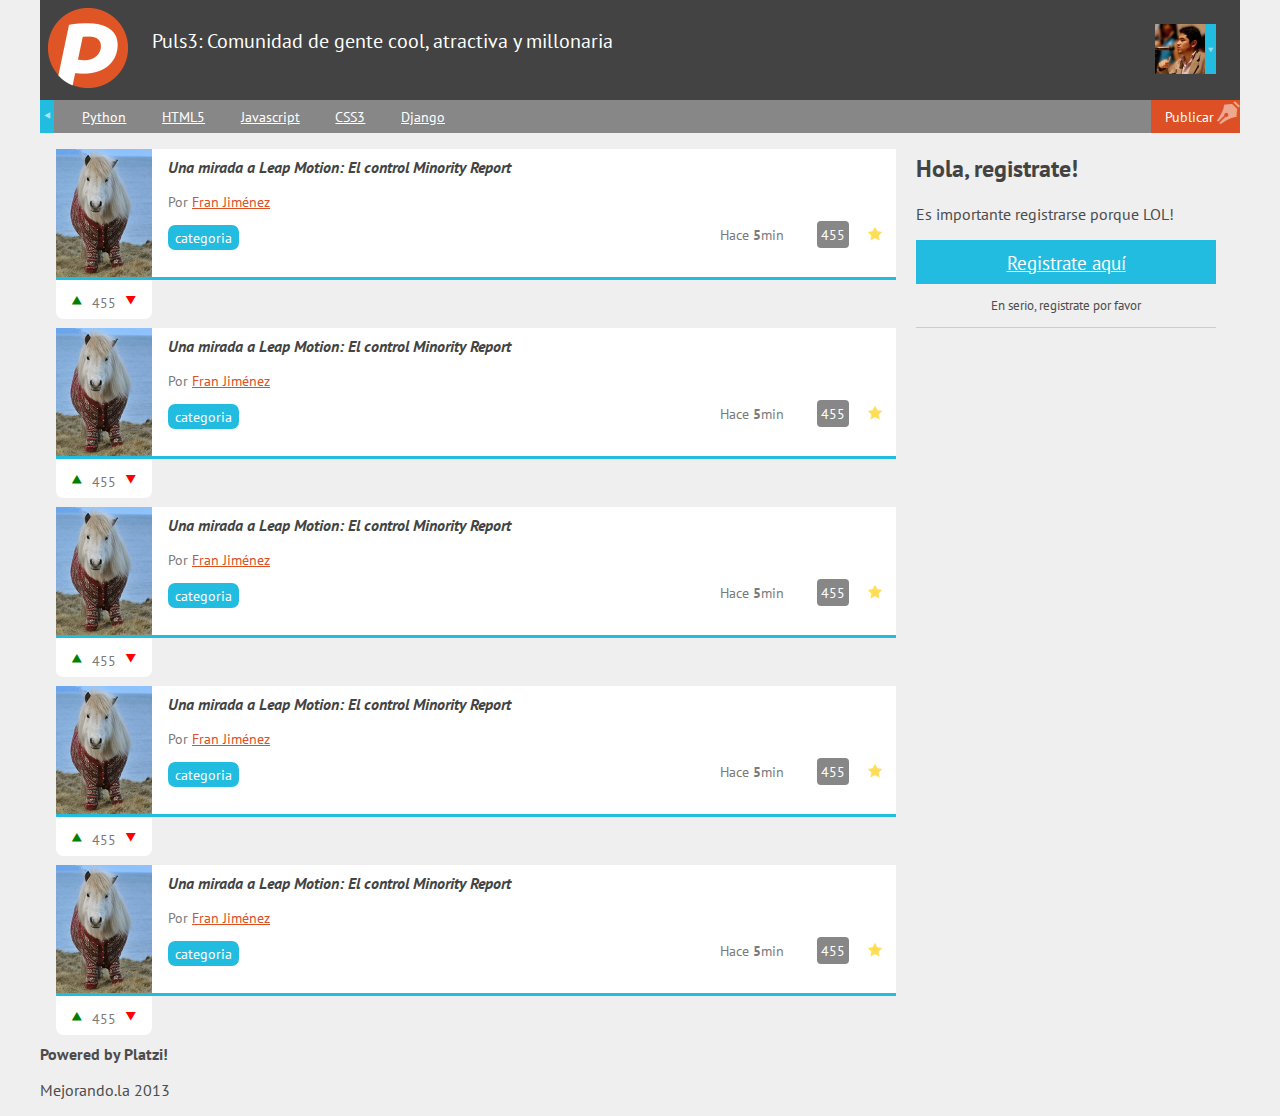
<file: index.html>
<!doctype html>
<html lang="es">
<head>
	<meta charset="UTF-8">
	<title>Puls3 - Comunidad online de gente Pro</title>
	<link rel="stylesheet" href="normalize.css">
	<link href='http://fonts.googleapis.com/css?family=PT+Sans' rel='stylesheet' type='text/css'>
	<link rel="stylesheet" href="estilos.css">
	<link rel="stylesheet" href="responsive.css">
</head>
<body>
	<header>
		<figure id="logo">
			<img src="logo.png">
		</figure>
		<h1 id="titulo_header">Puls3: Comunidad de gente cool, atractiva y millonaria</h1>
		<figure id="avatar">
			<img src="avatar.jpg">	
			<figcaption></figcaption>
		</figure>
	</header>

	<nav>
		<ul>
			<li id="flechita_nav"><a href="#"></a></li>
			<li><a href="#">Python</a></li>
			<li><a href="#">HTML5</a></li>
			<li><a href="#">Javascript</a></li>
			<li><a href="#">CSS3</a></li>
			<li><a href="#">Django</a></li>
			<li id="publicar_nav"><a href="#">Publicar</a></li>
		</ul>
	</nav>

	<aside id="bienvenida">
		<h2>Hola, registrate!</h2>
		<p>Es importante registrarse porque LOL!</p>
		<a id="registro" href="#">Registrate aquí</a>
		<p id="mensaje_registro">En serio, registrate por favor</p>
	</aside>
	<section id="contenido">
		<article class="item">
			<figure class="imagen_item">
				<img src="imagen.jpg">
			</figure>
			<h2 class="titulo_item">
				<a href="#">Una mirada a Leap Motion: El control Minority Report</a>
			</h2>
			<p class="autor_item">
				Por <a href="#">Fran Jiménez</a>
			</p>
			<p class="datos_item">
				<a class="tag_item" href="#">categoria</a>
				<span class="fecha_item">Hace <strong>5</strong>min</span>
				<a class="comentarios_item" href="#">455</a>
				<a class="guardar_item" href="#"></a>
			</p>
			<p class="votacion">
				<a class="up" href="#"></a>
				455
				<a class="down" href="#"></a>
			</p>
		</article>
	</section>
	<section id="contenido">
		<article class="item">
			<figure class="imagen_item">
				<img src="imagen.jpg">
			</figure>
			<h2 class="titulo_item">
				<a href="#">Una mirada a Leap Motion: El control Minority Report</a>
			</h2>
			<p class="autor_item">
				Por <a href="#">Fran Jiménez</a>
			</p>
			<p class="datos_item">
				<a class="tag_item" href="#">categoria</a>
				<span class="fecha_item">Hace <strong>5</strong>min</span>
				<a class="comentarios_item" href="#">455</a>
				<a class="guardar_item" href="#"></a>
			</p>
			<p class="votacion">
				<a class="up" href="#"></a>
				455
				<a class="down" href="#"></a>
			</p>
		</article>
	</section>
	<section id="contenido">
		<article class="item">
			<figure class="imagen_item">
				<img src="imagen.jpg">
			</figure>
			<h2 class="titulo_item">
				<a href="#">Una mirada a Leap Motion: El control Minority Report</a>
			</h2>
			<p class="autor_item">
				Por <a href="#">Fran Jiménez</a>
			</p>
			<p class="datos_item">
				<a class="tag_item" href="#">categoria</a>
				<span class="fecha_item">Hace <strong>5</strong>min</span>
				<a class="comentarios_item" href="#">455</a>
				<a class="guardar_item" href="#"></a>
			</p>
			<p class="votacion">
				<a class="up" href="#"></a>
				455
				<a class="down" href="#"></a>
			</p>
		</article>
	</section>
	<section id="contenido">
		<article class="item">
			<figure class="imagen_item">
				<img src="imagen.jpg">
			</figure>
			<h2 class="titulo_item">
				<a href="#">Una mirada a Leap Motion: El control Minority Report</a>
			</h2>
			<p class="autor_item">
				Por <a href="#">Fran Jiménez</a>
			</p>
			<p class="datos_item">
				<a class="tag_item" href="#">categoria</a>
				<span class="fecha_item">Hace <strong>5</strong>min</span>
				<a class="comentarios_item" href="#">455</a>
				<a class="guardar_item" href="#"></a>
			</p>
			<p class="votacion">
				<a class="up" href="#"></a>
				455
				<a class="down" href="#"></a>
			</p>
		</article>
	</section>
	<section id="contenido">
		<article class="item">
			<figure class="imagen_item">
				<img src="imagen.jpg">
			</figure>
			<h2 class="titulo_item">
				<a href="#">Una mirada a Leap Motion: El control Minority Report</a>
			</h2>
			<p class="autor_item">
				Por <a href="#">Fran Jiménez</a>
			</p>
			<p class="datos_item">
				<a class="tag_item" href="#">categoria</a>
				<span class="fecha_item">Hace <strong>5</strong>min</span>
				<a class="comentarios_item" href="#">455</a>
				<a class="guardar_item" href="#"></a>
			</p>
			<p class="votacion">
				<a class="up" href="#"></a>
				455
				<a class="down" href="#"></a>
			</p>
		</article>
	</section>
	<footer>
		<p><strong>Powered by Platzi!</strong></p>
		<p>Mejorando.la 2013</p>
	</footer>


</body>
</html>
</file>
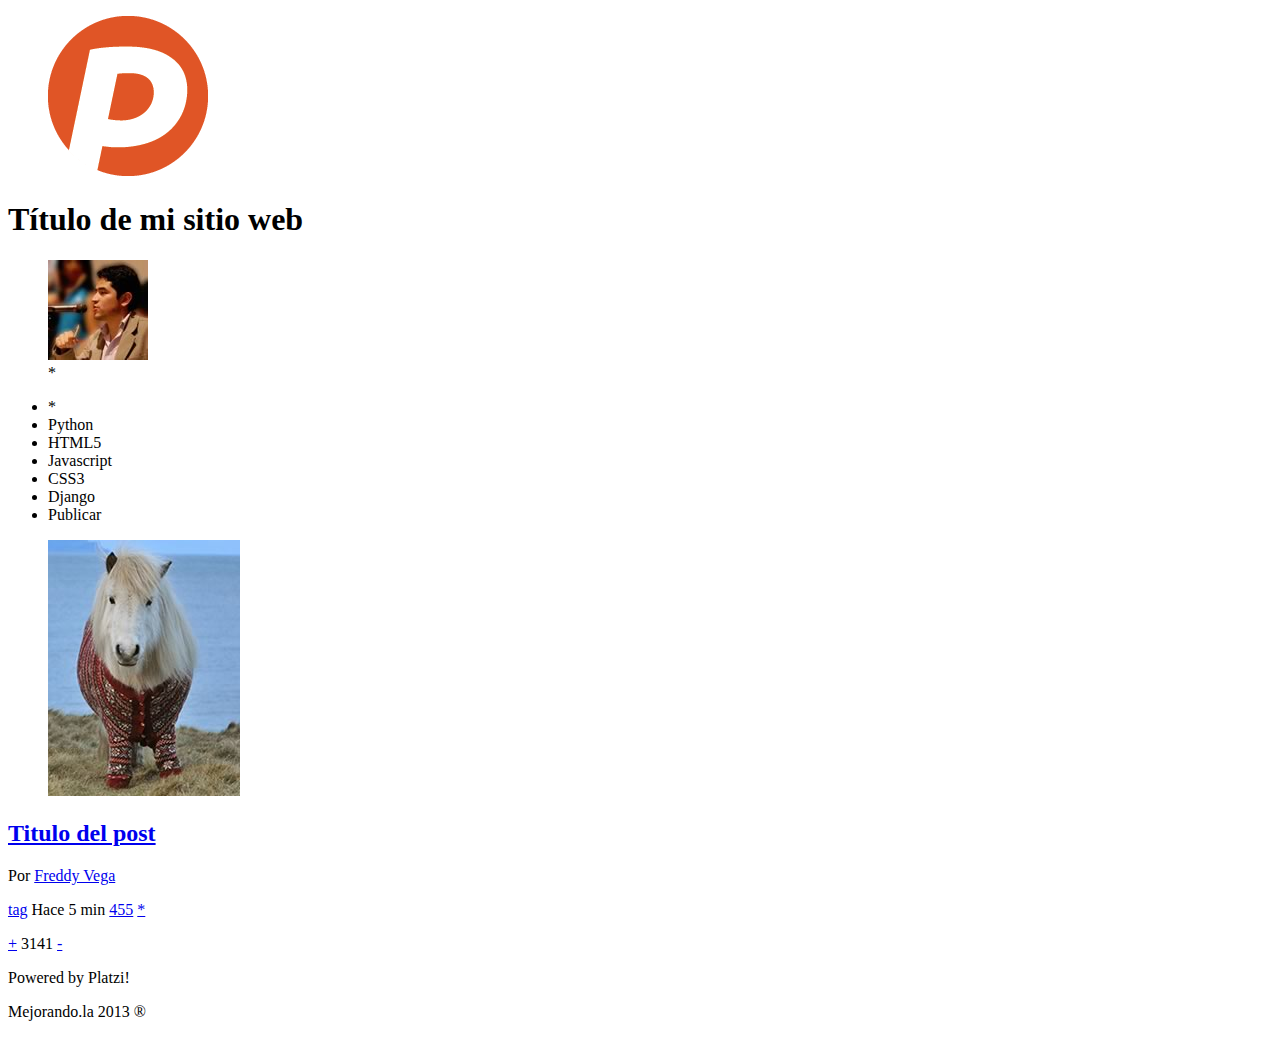
<file: archivos/544/index.html>
<!DOCTYPE html>
<html lang="es">
<head>
	<meta charset="utf-8" />
	<title>Mi primera app web :D</title>
</head>
<body>
	<header>
		<figure id="logo">
			<img src="logo.png" />
		</figure>
		<h1 id="titulo_header">Título de mi sitio web</h1>
		<figure id="avatar">
			<img src="avatar.jpg" />
			<figcaption>
				*
			</figcaption>
		</figure>
	</header>
	<nav>
		<ul>
			<li id="flechita_nav">*</li>
			<li>Python</li>
			<li>HTML5</li>
			<li>Javascript</li>
			<li>CSS3</li>
			<li>Django</li>
			<li id="publicar_nav">Publicar</li>
		</ul>
	</nav>
	<section id="contenido">
		<article class="item">
			<figure class="imagen_item">
				<img src="imagen.jpg" />
			</figure>
			<h2 class="titulo_item">
				<a href="#">Titulo del post</a>
			</h2>
			<p class="autor_item">
				Por <a href="#">Freddy Vega</a>
			</p>
			<p class="datos_item">
				<a class="tag_item" href="#">tag</a>
				<span class="fecha_item">Hace 5 min</span>
				<a class="comentarios_item" href="#">455</a>
				<a class="guardar_item" href="#">*</a>
			</p>
			<p class="votacion">
				<a class="up" href="#">+</a> 
				3141
				<a class="down" href="#">-</a> 
			</p>
		</article>
	</section>
	<footer>
		<p>Powered by Platzi!</p>
		<p>Mejorando.la 2013 ®</p>
	</footer>
</body>
</html>
</file>
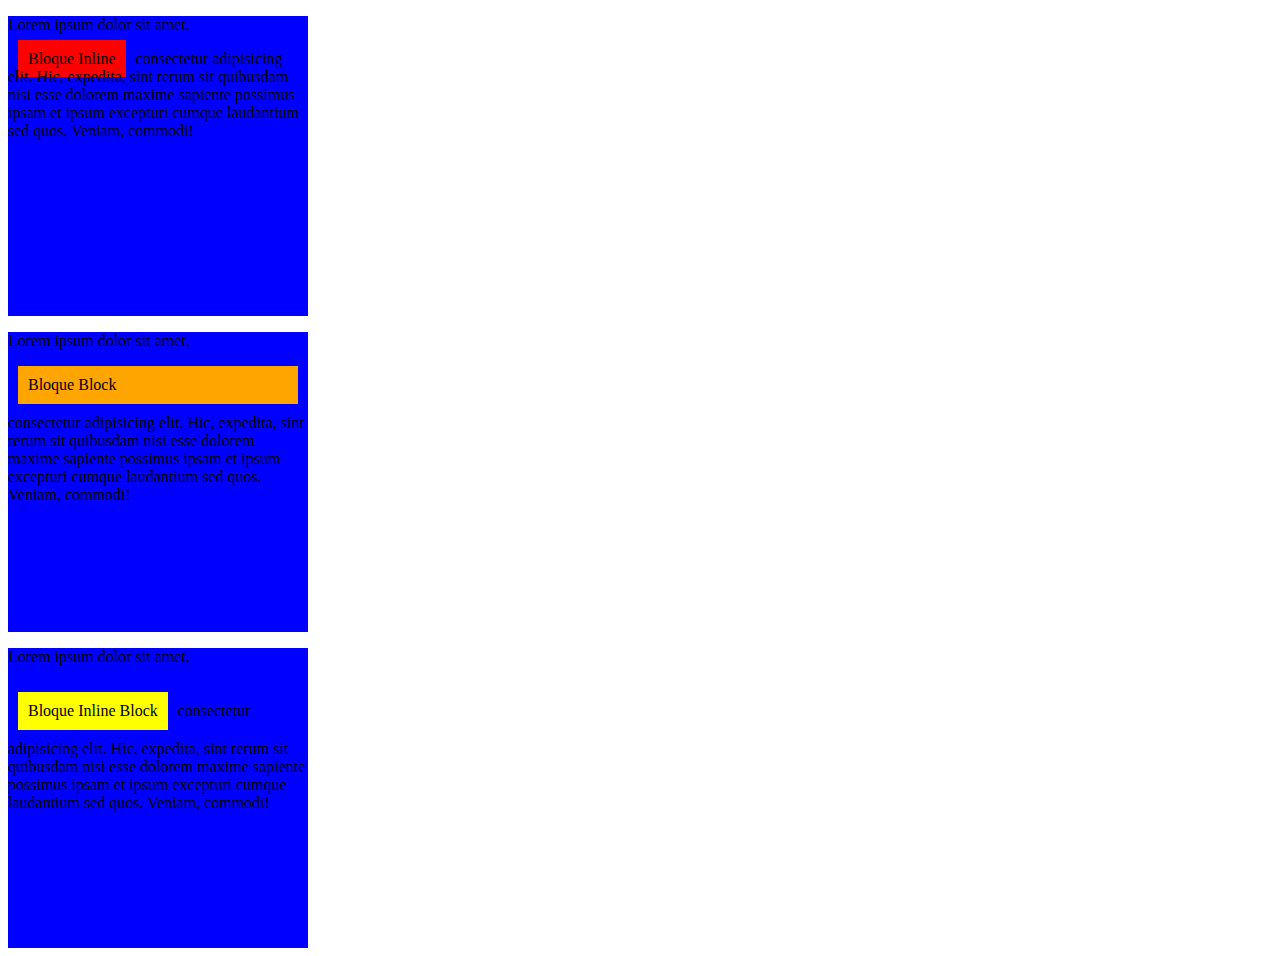
<file: prueba-inline-block.html>
<!doctype html>
<html lang="en">
<head>
	<meta charset="UTF-8">
	<title>Prueba Inline Block</title>
	<link rel="stylesheet" href="PrbInBl.css">
</head>
<body>
	<div class="bl">
	<p>Lorem ipsum dolor sit amet, <div class="a">Bloque Inline</div>consectetur adipisicing elit. Hic, expedita, sint rerum sit quibusdam nisi esse dolorem maxime sapiente possimus ipsam et ipsum excepturi cumque laudantium sed quos. Veniam, commodi!</p>
	</div>
	<div class="bl"><p>Lorem ipsum dolor sit amet, <div class="b">Bloque Block</div>consectetur adipisicing elit. Hic, expedita, sint rerum sit quibusdam nisi esse dolorem maxime sapiente possimus ipsam et ipsum excepturi cumque laudantium sed quos. Veniam, commodi!</p>
	</div>
	<div class="bl">
	<p>Lorem ipsum dolor sit amet,<div class="c">Bloque Inline Block</div>consectetur adipisicing elit. Hic, expedita, sint rerum sit quibusdam nisi esse dolorem maxime sapiente possimus ipsam et ipsum excepturi cumque laudantium sed quos. Veniam, commodi!</p>
	</div>
</body>
</html>
</file>
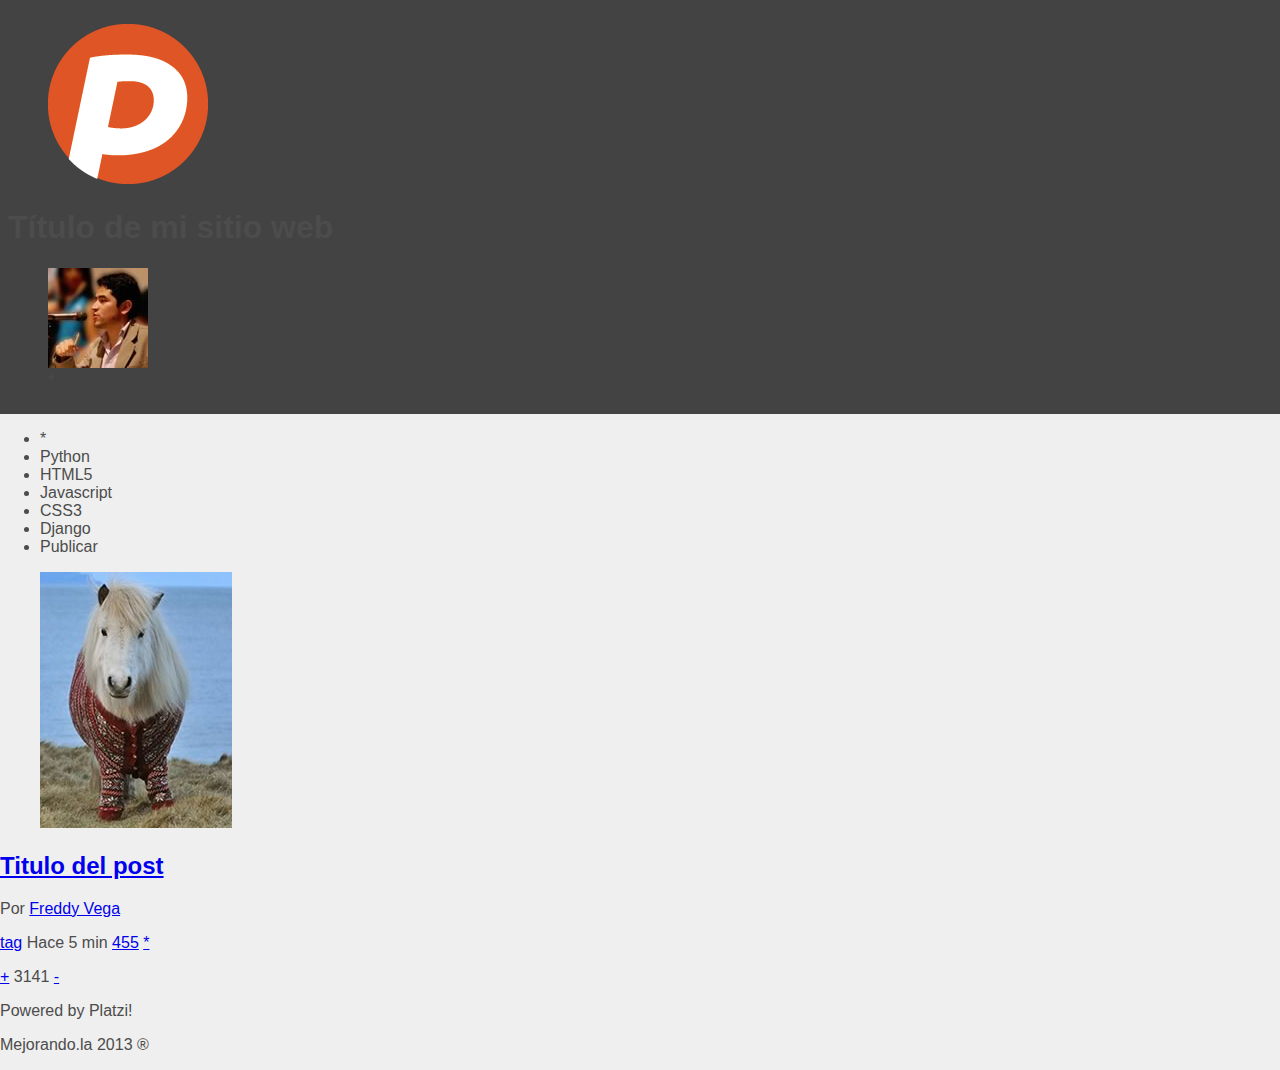
<file: archivos/544/index_1.html>
<!DOCTYPE html>
<html lang="es">
<head>
	<meta charset="utf-8" />
	<title>Mi primera app web :D</title>
	<link rel="stylesheet" href="estilos.css" />
</head>
<body>
	<header>
		<figure id="logo">
			<img src="logo.png" />
		</figure>
		<h1 id="titulo_header">Título de mi sitio web</h1>
		<figure id="avatar">
			<img src="avatar.jpg" />
			<figcaption>
				*
			</figcaption>
		</figure>
	</header>
	<nav>
		<ul>
			<li id="flechita_nav">*</li>
			<li>Python</li>
			<li>HTML5</li>
			<li>Javascript</li>
			<li>CSS3</li>
			<li>Django</li>
			<li id="publicar_nav">Publicar</li>
		</ul>
	</nav>
	<section id="contenido">
		<article class="item">
			<figure class="imagen_item">
				<img src="imagen.jpg" />
			</figure>
			<h2 class="titulo_item">
				<a href="#">Titulo del post</a>
			</h2>
			<p class="autor_item">
				Por <a href="#">Freddy Vega</a>
			</p>
			<p class="datos_item">
				<a class="tag_item" href="#">tag</a>
				<span class="fecha_item">Hace 5 min</span>
				<a class="comentarios_item" href="#">455</a>
				<a class="guardar_item" href="#">*</a>
			</p>
			<p class="votacion">
				<a class="up" href="#">+</a> 
				3141
				<a class="down" href="#">-</a> 
			</p>
		</article>
	</section>
	<footer>
		<p>Powered by Platzi!</p>
		<p>Mejorando.la 2013 ®</p>
	</footer>
</body>
</html>
</file>
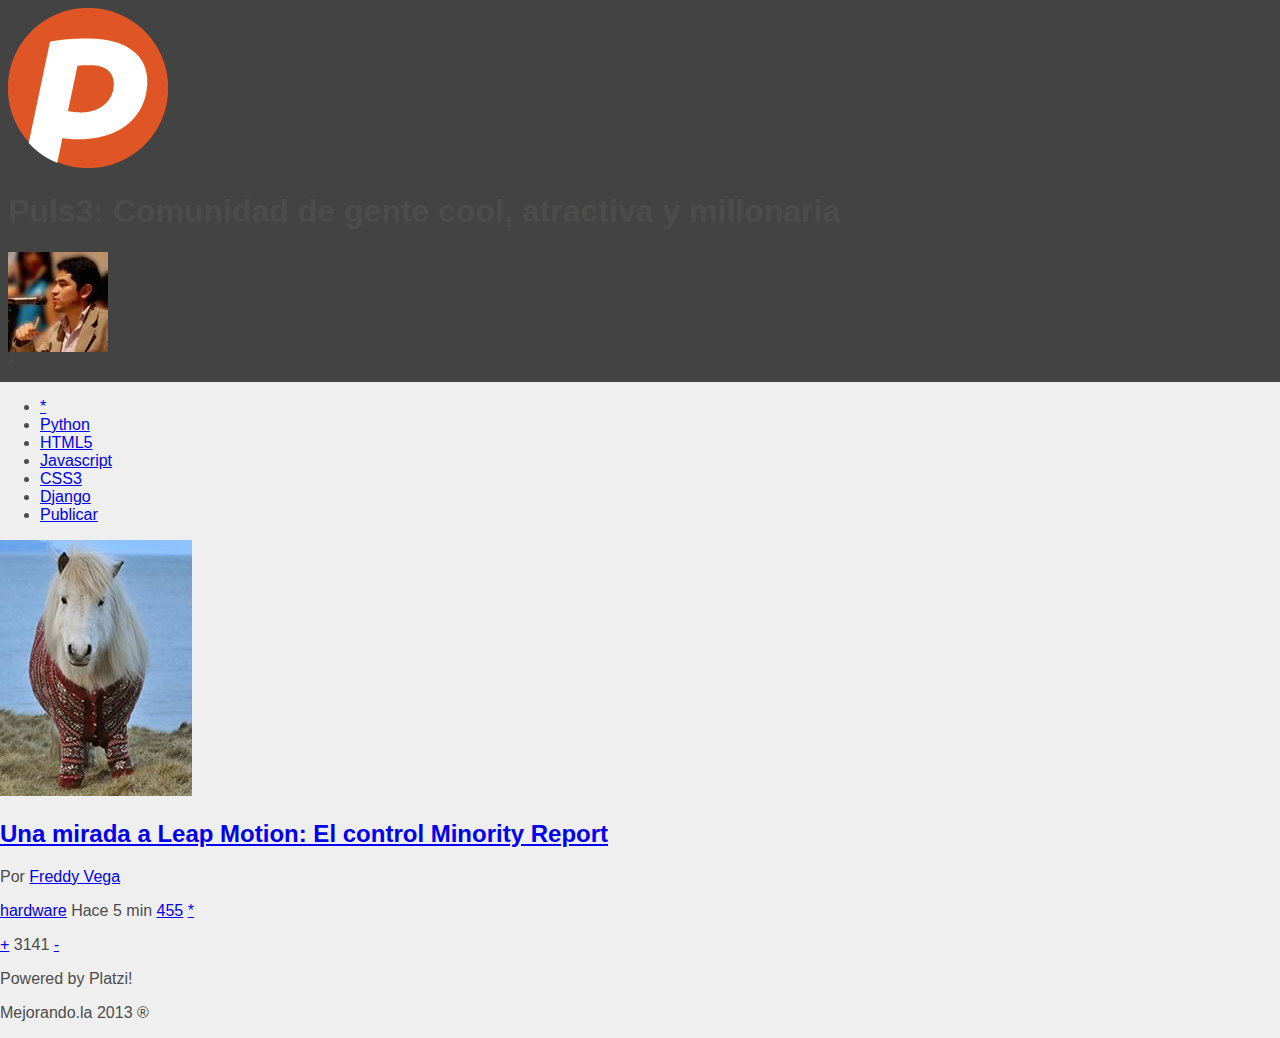
<file: archivos/544/index_10.html>
<!DOCTYPE html>
<html lang="es">
<head>
	<meta charset="utf-8" />
	<title>Mi primera app web :D</title>
	<link rel="stylesheet" href="normalize.css" />
	<link href='http://fonts.googleapis.com/css?family=PT+Sans' rel='stylesheet' type='text/css' />
	<link rel="stylesheet" href="estilos.css" />
</head>
<body>
	<header>
		<figure id="logo">
			<img src="logo.png" />
		</figure>
		<h1 id="titulo_header">Puls3: Comunidad de gente cool, atractiva y millonaria</h1>
		<figure id="avatar">
			<img src="avatar.jpg" />
			<figcaption>
				*
			</figcaption>
		</figure>
	</header>
	<nav>
		<ul>
			<li id="flechita_nav"><a href="#">*</a></li>
			<li><a href="#">Python</a></li>
			<li><a href="#">HTML5</a></li>
			<li><a href="#">Javascript</a></li>
			<li><a href="#">CSS3</a></li>
			<li><a href="#">Django</a></li>
			<li id="publicar_nav"><a href="#">Publicar</a></li>
		</ul>
	</nav>
	<section id="contenido">
		<article class="item">
			<figure class="imagen_item">
				<img src="imagen.jpg" />
			</figure>
			<h2 class="titulo_item">
				<a href="#">Una mirada a Leap Motion: El control Minority Report</a>
			</h2>
			<p class="autor_item">
				Por <a href="#">Freddy Vega</a>
			</p>
			<p class="datos_item">
				<a class="tag_item" href="#">hardware</a>
				<span class="fecha_item">Hace 5 min</span>
				<a class="comentarios_item" href="#">455</a>
				<a class="guardar_item" href="#">*</a>
			</p>
			<p class="votacion">
				<a class="up" href="#">+</a> 
				3141
				<a class="down" href="#">-</a> 
			</p>
		</article>
	</section>
	<footer>
		<p>Powered by Platzi!</p>
		<p>Mejorando.la 2013 ®</p>
	</footer>
</body>
</html>
</file>
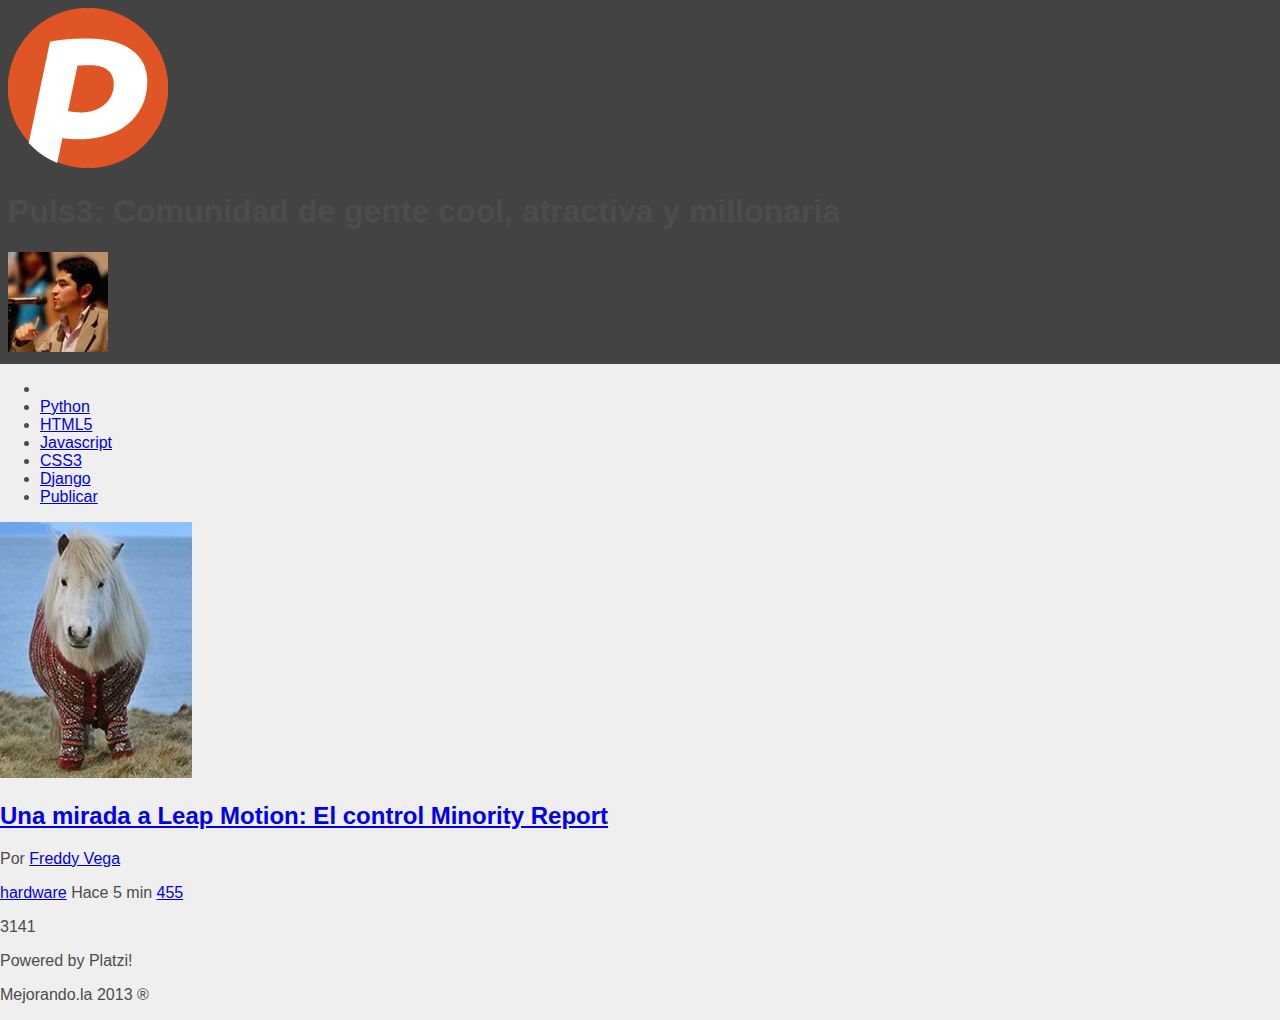
<file: archivos/544/index_11.html>
<!DOCTYPE html>
<html lang="es">
<head>
	<meta charset="utf-8" />
	<title>Puls3: Comunidad online de gente pro y (oh shit, corran, corran!!)</title>
	<link rel="stylesheet" href="normalize.css" />
	<link href='http://fonts.googleapis.com/css?family=PT+Sans' rel='stylesheet' type='text/css' />
	<link rel="stylesheet" href="estilos.css" />
</head>
<body>
	<header>
		<figure id="logo">
			<img src="logo.png" />
		</figure>
		<h1 id="titulo_header">Puls3: Comunidad de gente cool, atractiva y millonaria</h1>
		<figure id="avatar">
			<img src="avatar.jpg" />
			<figcaption></figcaption>
		</figure>
	</header>
	<nav>
		<ul>
			<li id="flechita_nav"><a href="#"></a></li>
			<li><a href="#">Python</a></li>
			<li><a href="#">HTML5</a></li>
			<li><a href="#">Javascript</a></li>
			<li><a href="#">CSS3</a></li>
			<li><a href="#">Django</a></li>
			<li id="publicar_nav"><a href="#">Publicar</a></li>
		</ul>
	</nav>
	<section id="contenido">
		<article class="item">
			<figure class="imagen_item">
				<img src="imagen.jpg" />
			</figure>
			<h2 class="titulo_item">
				<a href="#">Una mirada a Leap Motion: El control Minority Report</a>
			</h2>
			<p class="autor_item">
				Por <a href="#">Freddy Vega</a>
			</p>
			<p class="datos_item">
				<a class="tag_item" href="#">hardware</a>
				<span class="fecha_item">Hace 5 min</span>
				<a class="comentarios_item" href="#">455</a>
				<a class="guardar_item" href="#"></a>
			</p>
			<p class="votacion">
				<a class="up" href="#"></a> 
				3141
				<a class="down" href="#"></a> 
			</p>
		</article>
	</section>
	<footer>
		<p>Powered by Platzi!</p>
		<p>Mejorando.la 2013 ®</p>
	</footer>
</body>
</html>
</file>
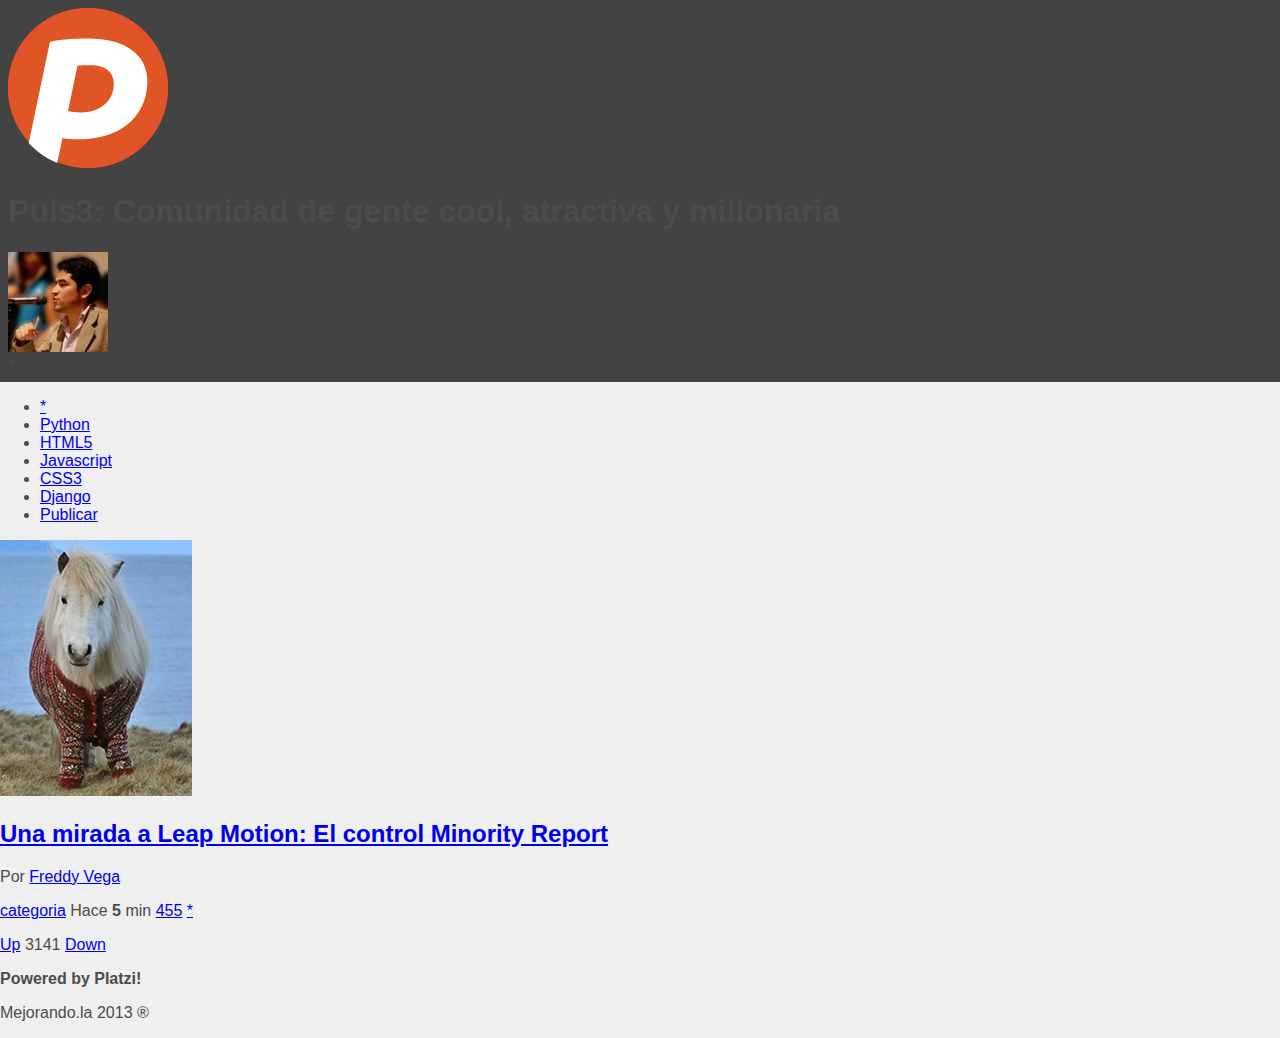
<file: archivos/544/index_13.html>
<!DOCTYPE html>
<html lang="es">
<head>
	<meta charset="utf-8" />
	<title>Mi primera web app :D</title>
	<link rel="stylesheet" href="normalize.css" />
	<link href='http://fonts.googleapis.com/css?family=PT+Sans:400,700,400italic,700italic' rel='stylesheet' type='text/css' />
	<link rel="stylesheet" href="estilos.css" />
</head>
<body>
	<!-- comentario de lo que sea -->
	<header>
		<figure id="logo">
			<img src="logo.png" />
		</figure>
		<h1 id="titulo_header">Puls3: Comunidad de gente cool, atractiva y millonaria</h1>
		<figure id="avatar">
			<img src="avatar.jpg" />
			<figcaption>
				*
			</figcaption>
		</figure>
	</header>
	<nav>
		<ul>
			<li id="flechita_nav"><a href="#">*</a></li>
			<li><a href="#">Python</a></li>
			<li><a href="#">HTML5</a></li>
			<li><a href="#">Javascript</a></li>
			<li><a href="#">CSS3</a></li>
			<li><a href="#">Django</a></li>
			<li id="publicar_nav"><a href="#">Publicar</a></li>
		</ul>
	</nav>
	<section id="contenido">
		<article class="item">
			<figure class="imagen_item">
				<img src="imagen.jpg" />
			</figure>
			<h2 class="titulo_item">
				<a href="#">Una mirada a Leap Motion: El control Minority Report</a>
			</h2>
			<p class="autor_item">
				Por <a href="#">Freddy Vega</a>
			</p>
			<p class="datos_item">
				<a class="tag_item" href="#">categoria</a>
				<span class="fecha_item">Hace <strong>5</strong> min</span>
				<a class="comentarios_item" href="#">455</a>
				<a class="guardar_item" href="#">*</a>
			</p>
			<p class="votacion">
				<a class="up" href="#">Up</a>
				3141
				<a class="down" href="#">Down</a>
			</p>
		</article>
	</section>
	<footer>
		<p><strong>Powered by Platzi!</strong></p>
		<p>Mejorando.la 2013 ®</p>
	</footer>
</body>
</html>
</file>
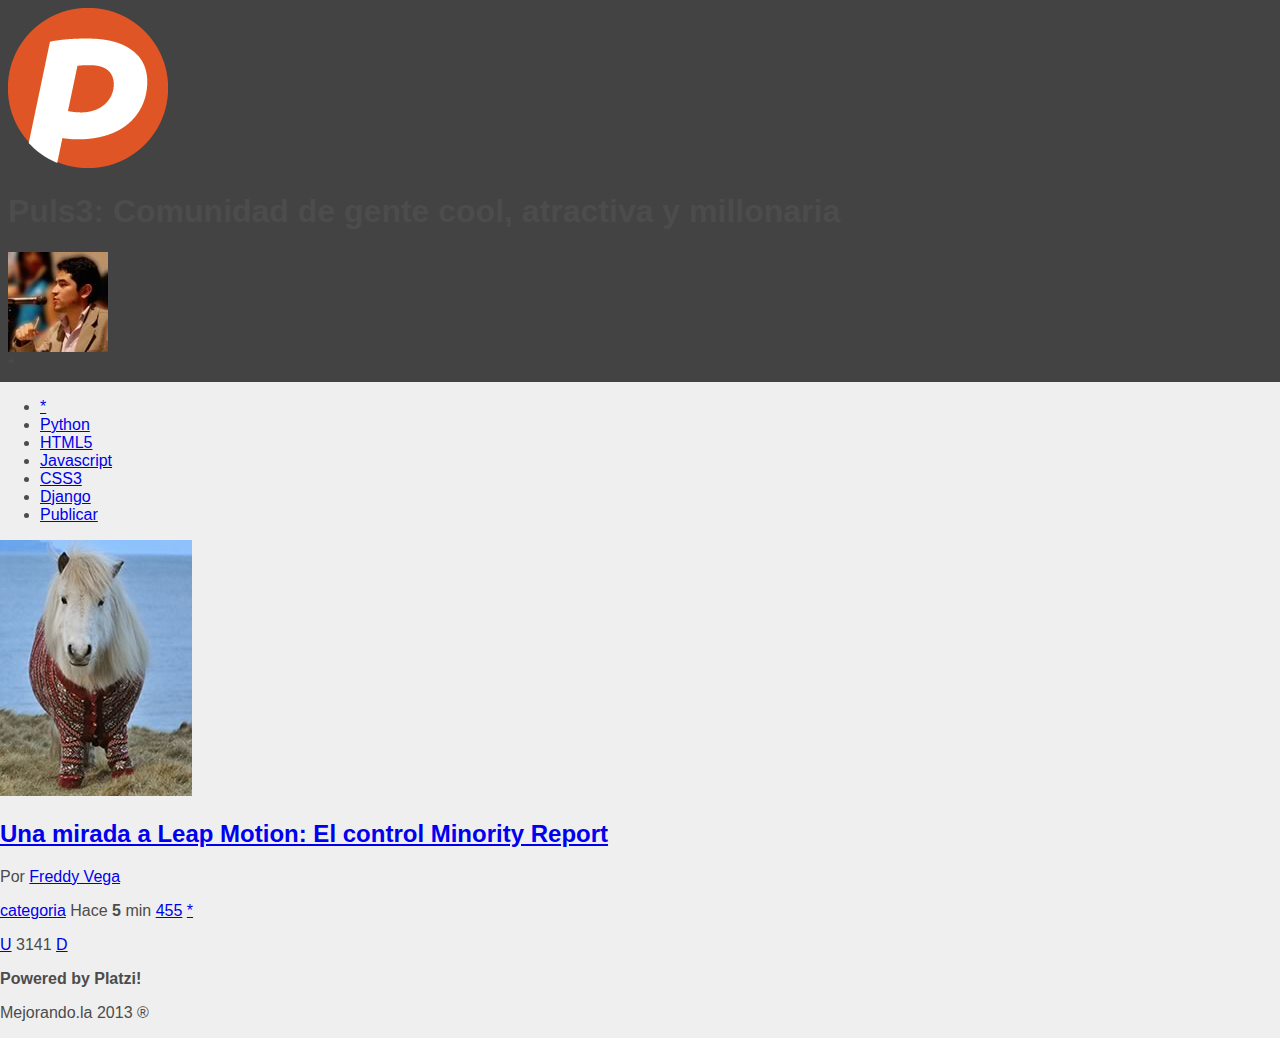
<file: archivos/544/index_14.html>
<!DOCTYPE html>
<html lang="es">
<head>
	<meta charset="utf-8" />
	<title>Puls3: Comunidad online de gente pro y (no sé que más escribir)</title>
	<link rel="stylesheet" href="normalize.css" />
	<link href='http://fonts.googleapis.com/css?family=PT+Sans:400,700,400italic,700italic' rel='stylesheet' type='text/css' />
	<link rel="stylesheet" href="estilos.css" />
</head>
<body>
	<!-- comentario de lo que sea -->
	<header>
		<figure id="logo">
			<img src="logo.png" />
		</figure>
		<h1 id="titulo_header">Puls3: Comunidad de gente cool, atractiva y millonaria</h1>
		<figure id="avatar">
			<img src="avatar.jpg" />
			<figcaption>
				*
			</figcaption>
		</figure>
	</header>
	<nav>
		<ul>
			<li id="flechita_nav"><a href="#">*</a></li>
			<li><a href="#">Python</a></li>
			<li><a href="#">HTML5</a></li>
			<li><a href="#">Javascript</a></li>
			<li><a href="#">CSS3</a></li>
			<li><a href="#">Django</a></li>
			<li id="publicar_nav"><a href="#">Publicar</a></li>
		</ul>
	</nav>
	<section id="contenido">
		<article class="item">
			<figure class="imagen_item">
				<img src="imagen.jpg" />
			</figure>
			<h2 class="titulo_item">
				<a href="#">Una mirada a Leap Motion: El control Minority Report</a>
			</h2>
			<p class="autor_item">
				Por <a href="#">Freddy Vega</a>
			</p>
			<p class="datos_item">
				<a class="tag_item" href="#">categoria</a>
				<span class="fecha_item">Hace <strong>5</strong> min</span>
				<a class="comentarios_item" href="#">455</a>
				<a class="guardar_item" href="#">*</a>
			</p>
			<p class="votacion">
				<a class="up" href="#">U</a>
				3141
				<a class="down" href="#">D</a>
			</p>
		</article>
	</section>
	<footer>
		<p><strong>Powered by Platzi!</strong></p>
		<p>Mejorando.la 2013 ®</p>
	</footer>
</body>
</html>
</file>
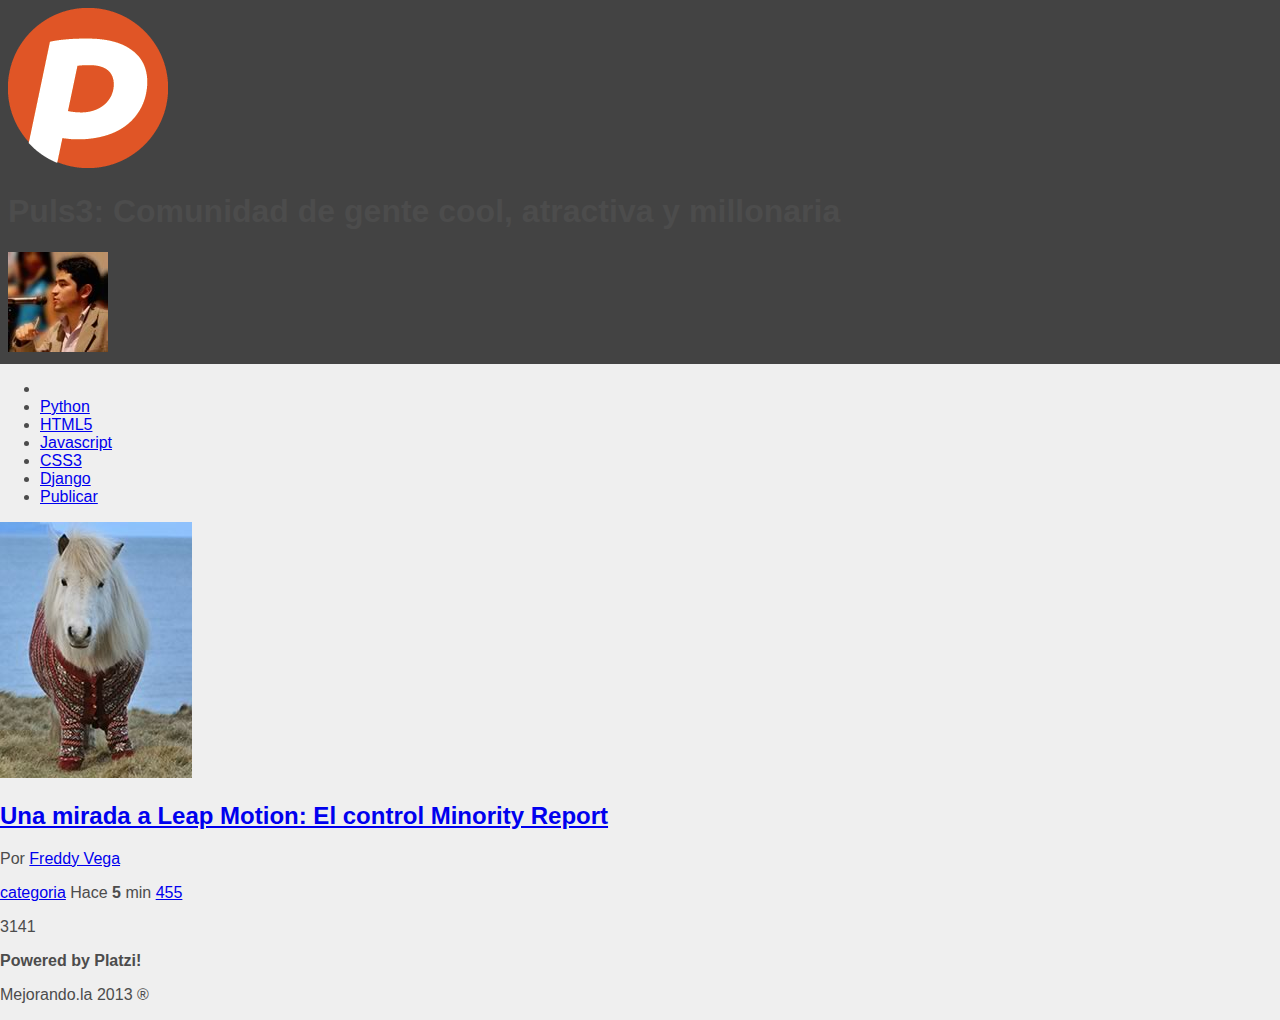
<file: archivos/544/index_15.html>
<!DOCTYPE html>
<html lang="es">
<head>
	<meta charset="utf-8" />
	<title>Puls3: Comunidad online de gente pro y (no sé que más escribir)</title>
	<link rel="stylesheet" href="normalize.css" />
	<link href='http://fonts.googleapis.com/css?family=PT+Sans:400,700,400italic,700italic' rel='stylesheet' type='text/css' />
	<link rel="stylesheet" href="estilos.css" />
</head>
<body>
	<!-- comentario de lo que sea -->
	<header>
		<figure id="logo">
			<img src="logo.png" />
		</figure>
		<h1 id="titulo_header">Puls3: Comunidad de gente cool, atractiva y millonaria</h1>
		<figure id="avatar">
			<img src="avatar.jpg" />
			<figcaption></figcaption>
		</figure>
	</header>
	<nav>
		<ul>
			<li id="flechita_nav"><a href="#"></a></li>
			<li><a href="#">Python</a></li>
			<li><a href="#">HTML5</a></li>
			<li><a href="#">Javascript</a></li>
			<li><a href="#">CSS3</a></li>
			<li><a href="#">Django</a></li>
			<li id="publicar_nav"><a href="#">Publicar</a></li>
		</ul>
	</nav>
	<section id="contenido">
		<article class="item">
			<figure class="imagen_item">
				<img src="imagen.jpg" />
			</figure>
			<h2 class="titulo_item">
				<a href="#">Una mirada a Leap Motion: El control Minority Report</a>
			</h2>
			<p class="autor_item">
				Por <a href="#">Freddy Vega</a>
			</p>
			<p class="datos_item">
				<a class="tag_item" href="#">categoria</a>
				<span class="fecha_item">Hace <strong>5</strong> min</span>
				<a class="comentarios_item" href="#">455</a>
				<a class="guardar_item" href="#"></a>
			</p>
			<p class="votacion">
				<a class="up" href="#"></a>
				3141
				<a class="down" href="#"></a>
			</p>
		</article>
	</section>
	<footer>
		<p><strong>Powered by Platzi!</strong></p>
		<p>Mejorando.la 2013 ®</p>
	</footer>
</body>
</html>
</file>
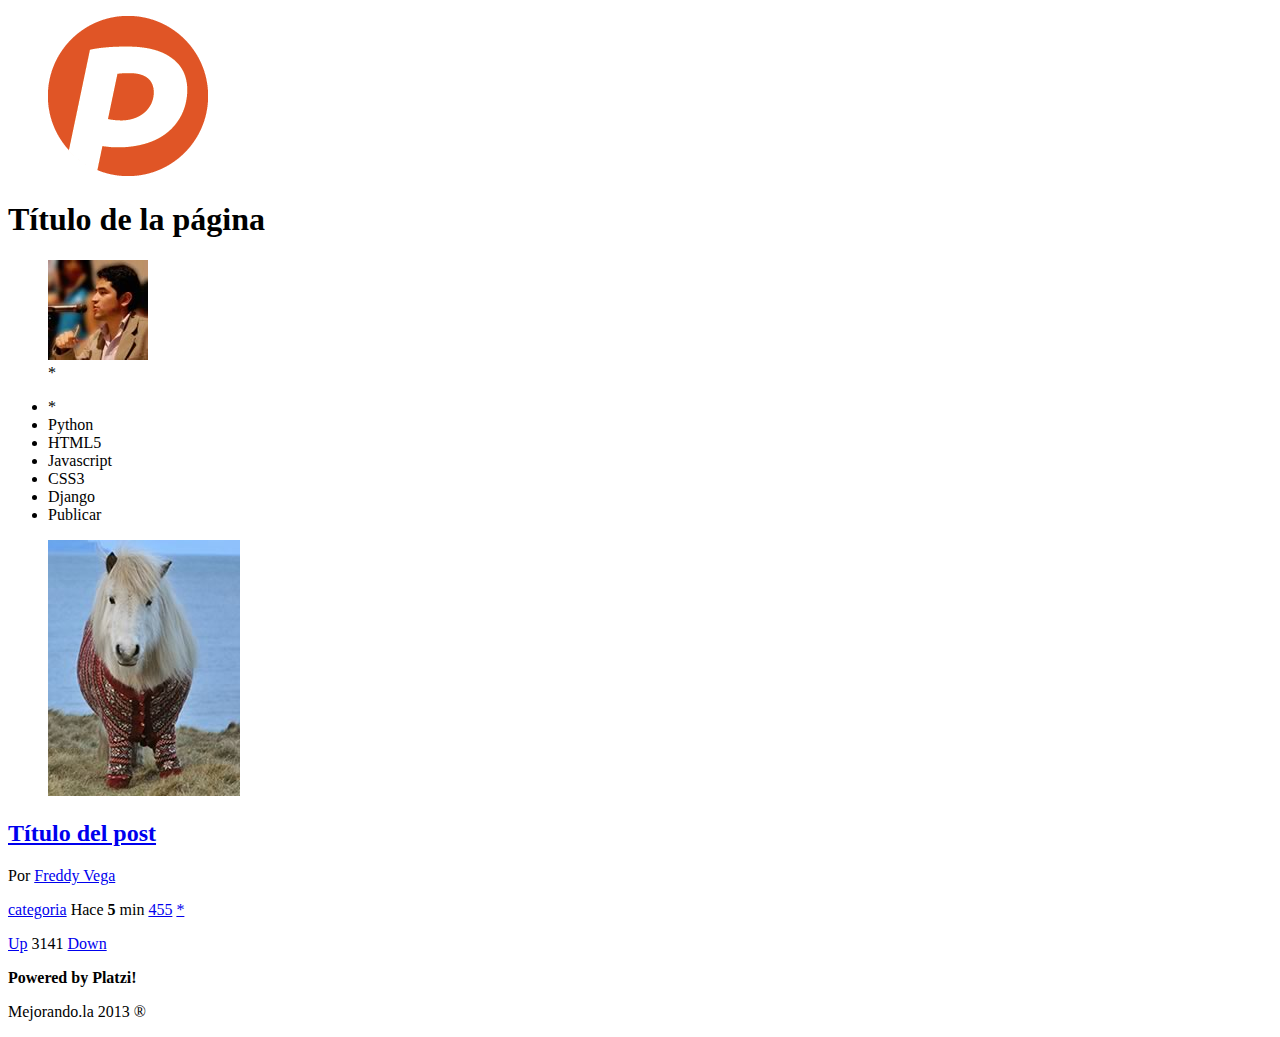
<file: archivos/544/index_2.html>
<!DOCTYPE html>
<html lang="es">
<head>
	<meta charset="utf-8" />
	<title>Mi primera web app :D</title>
</head>
<body>
	<header>
		<figure>
			<img src="logo.png" />
		</figure>
		<h1>Título de la página</h1>
		<figure>
			<img src="avatar.jpg" />
			<figcaption>
				*
			</figcaption>
		</figure>
	</header>
	<nav>
		<ul>
			<li>*</li>
			<li>Python</li>
			<li>HTML5</li>
			<li>Javascript</li>
			<li>CSS3</li>
			<li>Django</li>
			<li>Publicar</li>
		</ul>
	</nav>
	<section>
		<article>
			<figure>
				<img src="imagen.jpg" />
			</figure>
			<h2>
				<a href="#">Título del post</a>
			</h2>
			<p>
				Por <a href="#">Freddy Vega</a>
			</p>
			<p>
				<a href="#">categoria</a>
				<span>Hace <strong>5</strong> min</span>
				<a href="#">455</a>
				<a href="#">*</a>
			</p>
			<p>
				<a href="#">Up</a>
				3141
				<a href="#">Down</a>
			</p>
		</article>
	</section>
	<footer>
		<p><strong>Powered by Platzi!</strong></p>
		<p>Mejorando.la 2013 ®</p>
	</footer>
</body>
</html>
</file>
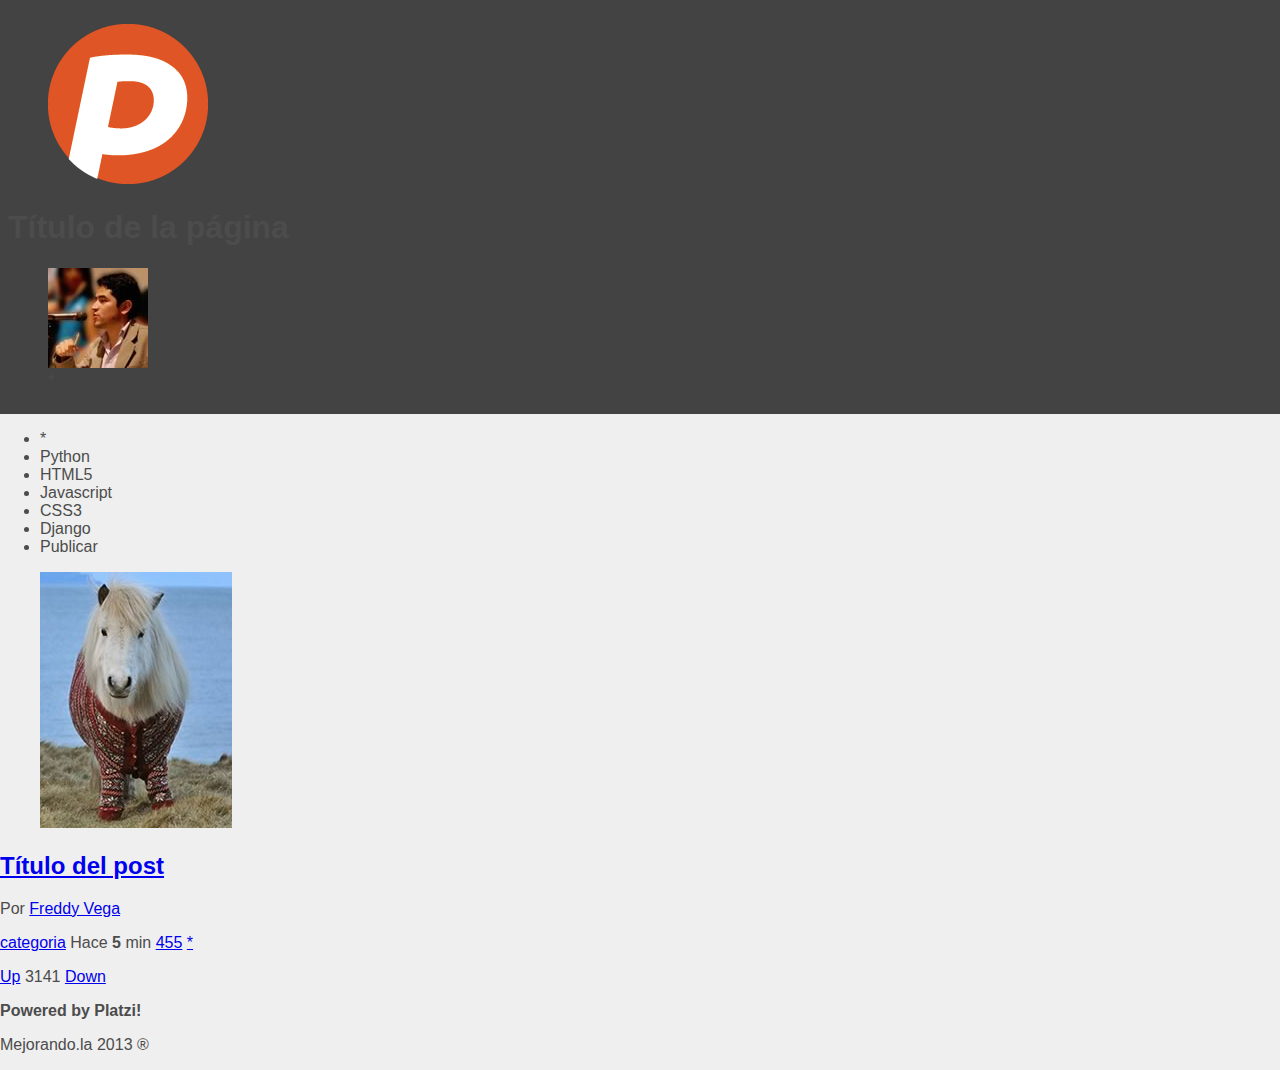
<file: archivos/544/index_3.html>
<!DOCTYPE html>
<html lang="es">
<head>
	<meta charset="utf-8" />
	<title>Mi primera web app :D</title>
	<link rel="stylesheet" href="estilos.css" />
</head>
<body>
	<header>
		<figure>
			<img src="logo.png" />
		</figure>
		<h1>Título de la página</h1>
		<figure>
			<img src="avatar.jpg" />
			<figcaption>
				*
			</figcaption>
		</figure>
	</header>
	<nav>
		<ul>
			<li>*</li>
			<li>Python</li>
			<li>HTML5</li>
			<li>Javascript</li>
			<li>CSS3</li>
			<li>Django</li>
			<li>Publicar</li>
		</ul>
	</nav>
	<section>
		<article>
			<figure>
				<img src="imagen.jpg" />
			</figure>
			<h2>
				<a href="#">Título del post</a>
			</h2>
			<p>
				Por <a href="#">Freddy Vega</a>
			</p>
			<p>
				<a href="#">categoria</a>
				<span>Hace <strong>5</strong> min</span>
				<a href="#">455</a>
				<a href="#">*</a>
			</p>
			<p>
				<a href="#">Up</a>
				3141
				<a href="#">Down</a>
			</p>
		</article>
	</section>
	<footer>
		<p><strong>Powered by Platzi!</strong></p>
		<p>Mejorando.la 2013 ®</p>
	</footer>
</body>
</html>
</file>
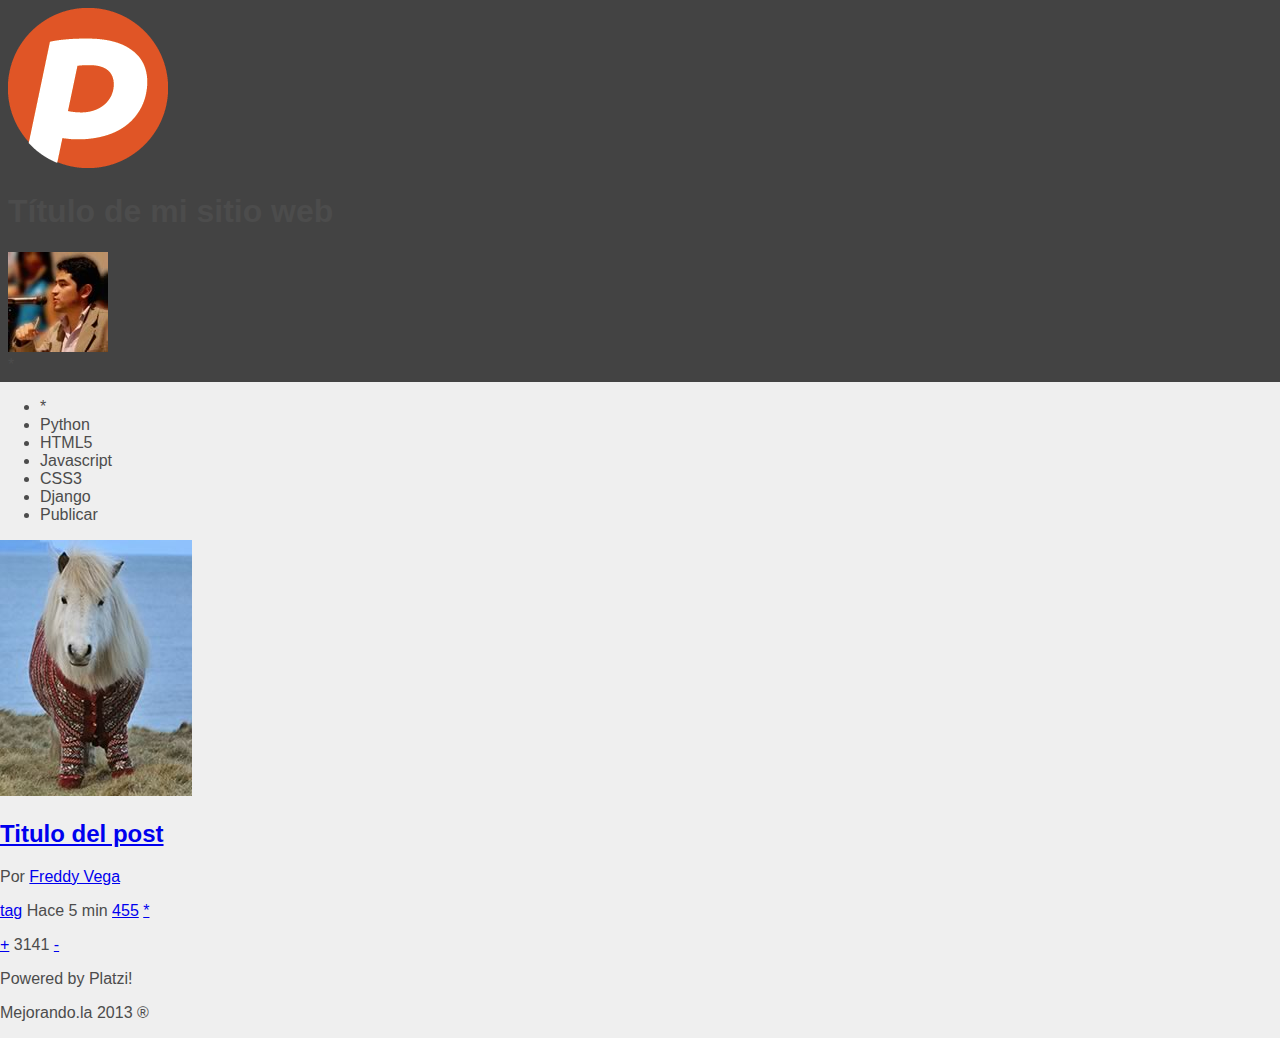
<file: archivos/544/index_4.html>
<!DOCTYPE html>
<html lang="es">
<head>
	<meta charset="utf-8" />
	<title>Mi primera app web :D</title>
	<link rel="stylesheet" href="estilos.css" />
	<link rel="stylesheet" href="normalize.css" />
</head>
<body>
	<header>
		<figure id="logo">
			<img src="logo.png" />
		</figure>
		<h1 id="titulo_header">Título de mi sitio web</h1>
		<figure id="avatar">
			<img src="avatar.jpg" />
			<figcaption>
				*
			</figcaption>
		</figure>
	</header>
	<nav>
		<ul>
			<li id="flechita_nav">*</li>
			<li>Python</li>
			<li>HTML5</li>
			<li>Javascript</li>
			<li>CSS3</li>
			<li>Django</li>
			<li id="publicar_nav">Publicar</li>
		</ul>
	</nav>
	<section id="contenido">
		<article class="item">
			<figure class="imagen_item">
				<img src="imagen.jpg" />
			</figure>
			<h2 class="titulo_item">
				<a href="#">Titulo del post</a>
			</h2>
			<p class="autor_item">
				Por <a href="#">Freddy Vega</a>
			</p>
			<p class="datos_item">
				<a class="tag_item" href="#">tag</a>
				<span class="fecha_item">Hace 5 min</span>
				<a class="comentarios_item" href="#">455</a>
				<a class="guardar_item" href="#">*</a>
			</p>
			<p class="votacion">
				<a class="up" href="#">+</a> 
				3141
				<a class="down" href="#">-</a> 
			</p>
		</article>
	</section>
	<footer>
		<p>Powered by Platzi!</p>
		<p>Mejorando.la 2013 ®</p>
	</footer>
</body>
</html>
</file>
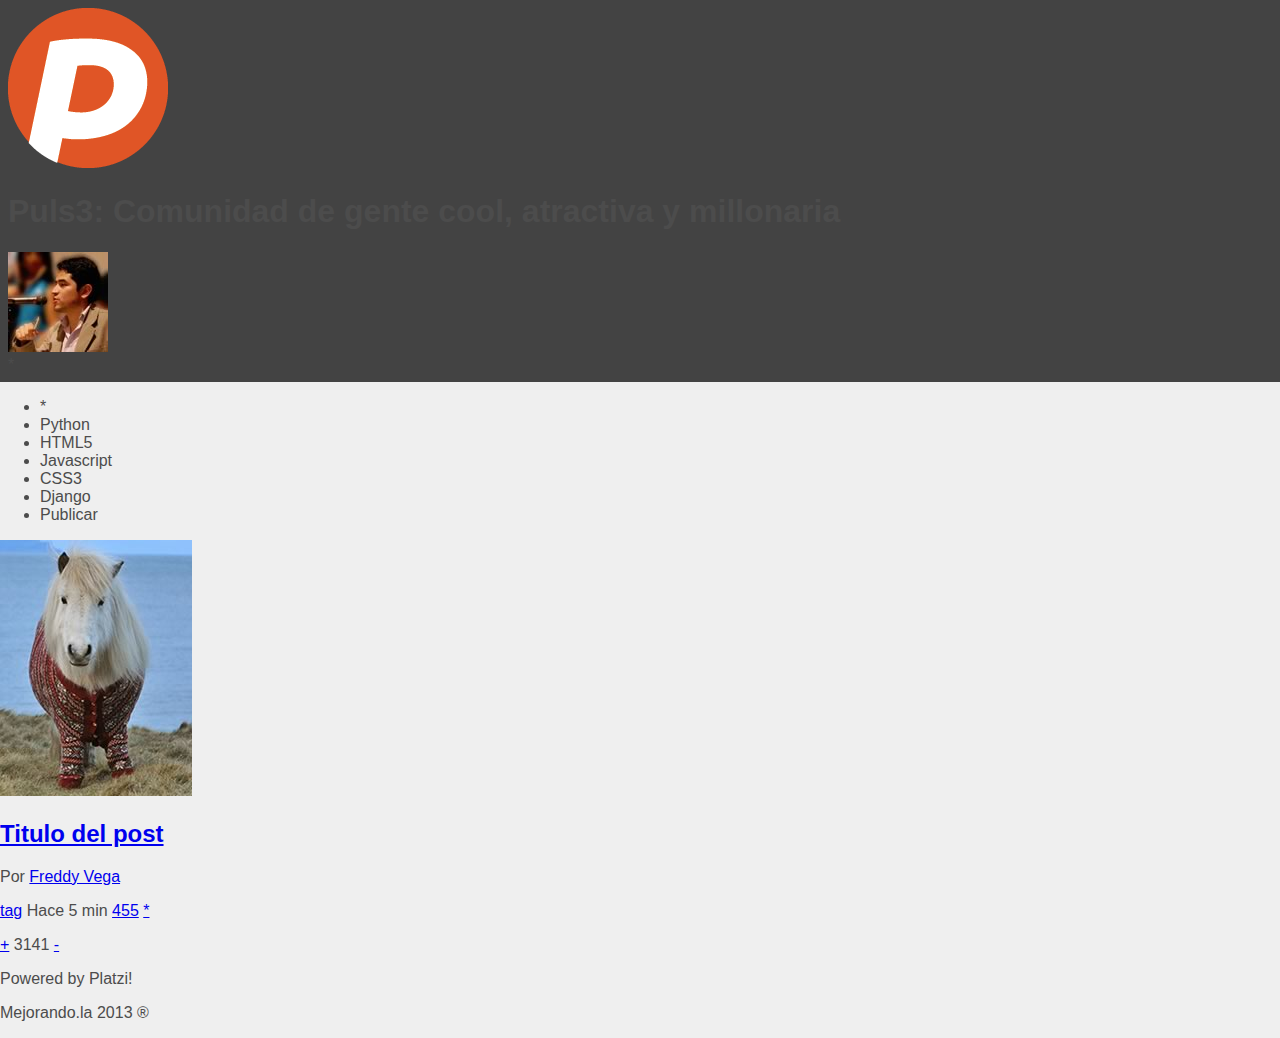
<file: archivos/544/index_5.html>
<!DOCTYPE html>
<html lang="es">
<head>
	<meta charset="utf-8" />
	<title>Mi primera app web :D</title>
	<link rel="stylesheet" href="normalize.css" />
	<link rel="stylesheet" href="estilos.css" />
</head>
<body>
	<header>
		<figure id="logo">
			<img src="logo.png" />
		</figure>
		<h1 id="titulo_header">Puls3: Comunidad de gente cool, atractiva y millonaria</h1>
		<figure id="avatar">
			<img src="avatar.jpg" />
			<figcaption>
				*
			</figcaption>
		</figure>
	</header>
	<nav>
		<ul>
			<li id="flechita_nav">*</li>
			<li>Python</li>
			<li>HTML5</li>
			<li>Javascript</li>
			<li>CSS3</li>
			<li>Django</li>
			<li id="publicar_nav">Publicar</li>
		</ul>
	</nav>
	<section id="contenido">
		<article class="item">
			<figure class="imagen_item">
				<img src="imagen.jpg" />
			</figure>
			<h2 class="titulo_item">
				<a href="#">Titulo del post</a>
			</h2>
			<p class="autor_item">
				Por <a href="#">Freddy Vega</a>
			</p>
			<p class="datos_item">
				<a class="tag_item" href="#">tag</a>
				<span class="fecha_item">Hace 5 min</span>
				<a class="comentarios_item" href="#">455</a>
				<a class="guardar_item" href="#">*</a>
			</p>
			<p class="votacion">
				<a class="up" href="#">+</a> 
				3141
				<a class="down" href="#">-</a> 
			</p>
		</article>
	</section>
	<footer>
		<p>Powered by Platzi!</p>
		<p>Mejorando.la 2013 ®</p>
	</footer>
</body>
</html>
</file>
<file: estilos.css>
@font-face {
	font-family: 'icomoon';
	src:url('fonts/icomoon.eot');
	src:url('fonts/icomoon.eot?#iefix') format('embedded-opentype'),
		url('fonts/icomoon.woff') format('woff'),
		url('fonts/icomoon.ttf') format('truetype'),
		url('fonts/icomoon.svg#icomoon') format('svg');
	font-weight: normal;
	font-style: normal;
}


a {
	color: #dd4f24;  /*naranja*/
}
body {
	background: #EFEFEF;
	color: #4c4c4c;
	font-family: 'PT Sans', Arial;
	font-size: 16px;
	margin:0;
}

header {
	background: #434343;
	color: white;
	margin:0;
	padding:0.5em;
}

header figure, header h1 {
	display: inline-block;
	vertical-align: top;

}
header h1 {
	font-size: 20px;
	font-weight: normal;
	margin: 1em 0 0 1em;
	width: 60%;
}

header #avatar {
	float: right;
	margin: 1em 1em 0 0;
}

header #avatar figcaption {
	background: #22BCE0;
	float: right;
	height: 50px;
	line-height: 50px;
}
header #avatar figcaption:after {
	content: "\e001";
	font-family: "icomoon";
	font-size: 0.7em;
	opacity: 0.5;
}

header #avatar img {
	width:50px;
	float: left;
}
header #logo img {
	width:80px;
}

nav {
	background: #878787;
	font-size: 0.9em;
}

nav ul {
	list-style: none;
	margin: 0;
	padding: 0;
}

nav ul li {
	display: inline-block;
	margin: 0 1.2em 0 0;
	vertical-align: top;

}
nav ul li a {
	color: white;
	display: block;
	padding: 0.5em
}
nav #flechita_nav a{
	background:#22bce0;
	padding: 0.5em 0;
	text-decoration: none;

}

nav #flechita_nav a:after{
	content: "\e000";
	font-family: "icomoon";
	opacity: 0.6;
}

nav #publicar_nav {
	background: #dd4f24;
	float: right;
	margin-right: 0;
	padding-right: 0.8em;
	position: relative;
}

nav #publicar_nav:after {
	color: rgba(255,255,255,0.5);
 	content: "\e003";
 	font-family: "icomoon";
 	font-size: 1.6em;
 	position: absolute;
 	right: 0;
 	top:0;
}

nav #publicar_nav a{
	display: inline-block;
	padding: 0.5em 1em;
	text-decoration: none;
}

#bienvenida {
	display:none;
}

#contenido {
	margin: 1em;
}

#contenido .item {
	background: white;
	border-bottom: 3px solid #22BCE0;
	margin-bottom: 3em;
	min-height: 128px;
	position:relative;
}

#contenido .item p {
	color: #7a7a7a;  /*gris tenue*/
	font-size: 0.9em;
}

#contenido .item .datos_item {
	text-align: right;
}

#contenido .item .datos_item .comentarios_item {
	background: #878787;
	border-radius: 4px;
	color: white;
	margin: 0 0 0 2em;
	padding:4px;
	text-decoration: none;

}

#contenido .item .datos_item .guardar_item {
	text-decoration: none;
	margin: 0 1em;
} 

#contenido .item .datos_item .guardar_item:after {
	content: "\e004";
	color: #FD5;
	font-family: "icomoon";
}

#contenido .item .datos_item .tag_item {
	background: #22BCE0;
	border-radius: 0.5em;
	color:white;
	float:left;
	padding: 0.2em 0.5em;
	text-decoration:none;
}

#contenido .item .imagen_item {
	float:left;
	margin: 0 1em 0 0;
}

#contenido .item .imagen_item img {
	width: 96px;
}

#contenido .item .titulo_item {
	font-size: 1em;
	font-style: italic;
	padding: 0.5em 0.5em 0;
}

#contenido .item .titulo_item a {
	color: #444; /* gris oscuro*/
	text-decoration: none;
}

#contenido .item .votacion {
	background: white;
	border-radius: 0 0 0.5em 0.5em;
	margin: 3px 0 0 0;
	padding: 0.5em 0;
	position:absolute;
	text-align: center;
	top: 100%;
	width: 96px;
}

#contenido .item .votacion a {
	text-decoration: none;
}

#contenido .item .votacion .up:after,
#contenido .item .votacion .down:after {
	font-family: "icomoon";
	font-size: 1.5em;
	vertical-align: bottom;
}

#contenido .item .votacion .up:after {
	color: green;
	content: "\e002";
}

#contenido .item .votacion .down:after {
	color: red;
	content: "\e001";
}
</file>
<file: responsive.css>
@media screen and (min-width: 768px)
{
	body {
		margin: 0 auto;
		max-width: 1200px;
	}
	#bienvenida {
		border-bottom: 1px solid #CCC;
		display: block;
		float: right;
		margin-right: 2%;
		width: 25%;
	}

	#bienvenida h2 {
		color: #434343;
	}
	#bienvenida #mensaje_registro,
	#bienvenida #registro {
		text-align: center;
	}
	#bienvenida #mensaje_registro {
		font-size: 0.8em;
	}

	#bienvenida #registro {
		background: #22BCE0;
		color: white;
		display: block;
		font-size: 1.2em;
		padding: 0.5em 0;
	}
	#contenido {
		width:70%;
	}
}
</file>
<file: PrbInBl.css>
.bl {
	background: blue;
	width:300px;
	height:300px;
}
.a {
	background: red;
	display: inline;
	padding:10px;
	margin: 10px;
}

.b {
	background:orange;
	display:block;
	padding:10px;
	margin: 10px;
}

.c {
	background: yellow;
	display:inline-block;
	padding:10px;
	margin: 10px;
}
</file>
<file: archivos/544/estilos.css>
body
{
	background: #EFEFEF;
	color: #4C4C4C;
	font-family: Arial;
	font-size: 16px;
	margin: 0;
}
header
{
	background: #434343;
	padding: 0.5em;
}
</file>
